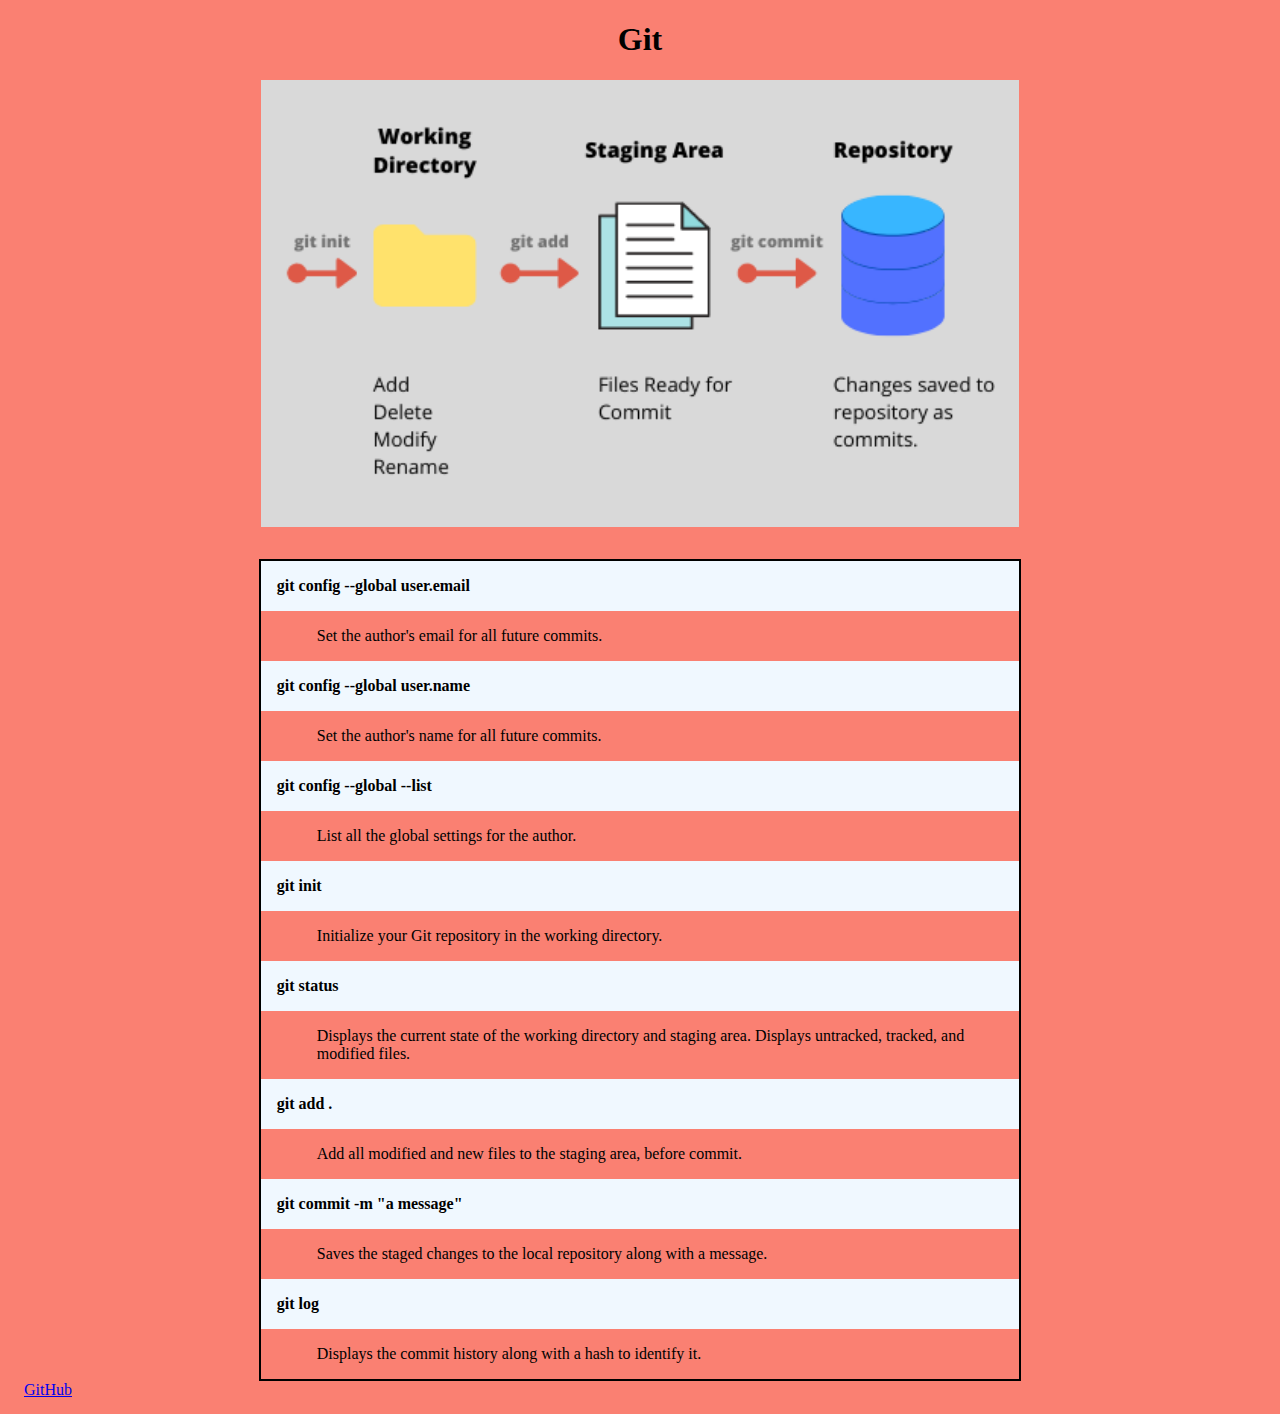
<file: GitAndGitHub/git.html>
<!DOCTYPE html>
<html lang="en">

<head>
  <meta charset="UTF-8" />
  <meta name="viewport" content="width=device-width, initial-scale=1.0" />
  <title>Git Introduction</title>
  <link rel="stylesheet" href="styles.css" />
</head>

<body>
  <h1>Git </h1>

  <img src="Images/gitcomponents.png" alt="Git Components" />

  <dl>

    <dt>git config --global user.email</dt>
    <dd>Set the author's email for all future commits.</dd>

    <dt>git config --global user.name</dt>
    <dd>Set the author's name for all future commits.</dd>

    <dt>git config --global --list</dt>
    <dd>List all the global settings for the author.</dd>


    <dt>git init</dt>
    <dd>Initialize your Git repository in the working directory.</dd>

    <dt>git status</dt>
    <dd>
      Displays the current state of the working directory and staging area.
      Displays untracked, tracked, and modified files.
    </dd>

    <dt>git add .</dt>
    <dd>
      Add all modified and new files to the staging area, before commit.
    </dd>

    <dt>git commit -m "a message"</dt>
    <dd>
      Saves the staged changes to the local repository along with a message.
    </dd>

    <dt>git log</dt>
    <dd>Displays the commit history along with a hash to identify it.</dd>
  </dl>

  <a href="github.html">GitHub</a>

</body>

</html>
</file>
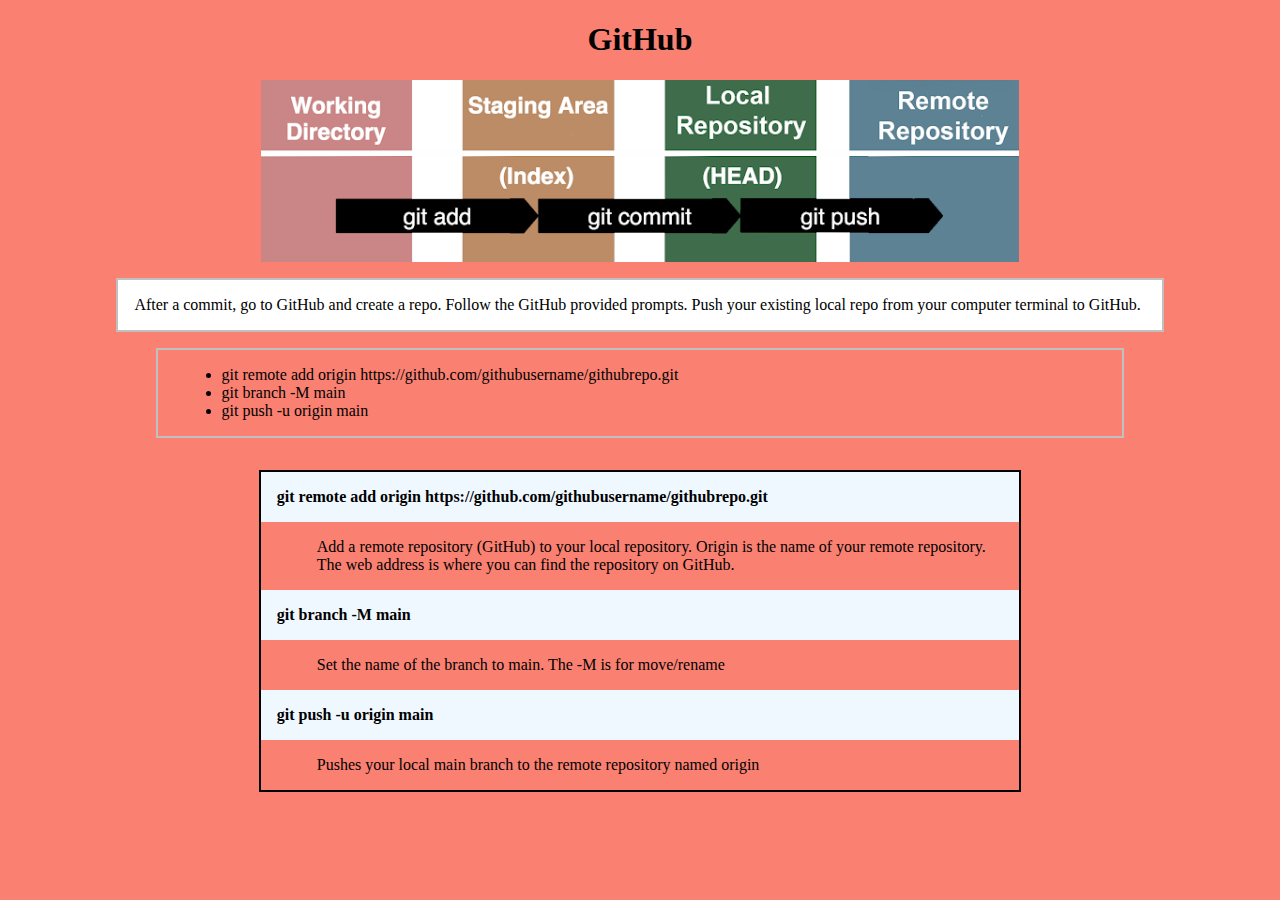
<file: GitAndGitHub/github.html>
<!DOCTYPE html>
<html lang="en">
<head>
    <meta charset="UTF-8">
    <meta name="viewport" content="width=device-width, initial-scale=1.0">
    <title>GitHub</title>
    <link rel="stylesheet" href="styles.css">
</head>
<body>
    <h1>GitHub</h1>
    <img src="Images/gitlocalremoteworkflow.png" alt="GitHub">
    <p>After a commit, go to GitHub and create a repo.
        Follow the GitHub provided prompts.
        Push your existing local repo from your computer terminal to GitHub.
    </p>

    <ul>
        <li>git remote add origin https://github.com/githubusername/githubrepo.git</li>
        <li>git branch -M main</li>
        <li>git push -u origin main</li>
    </ul>

    <dl>
        <dt>git remote add origin https://github.com/githubusername/githubrepo.git</dt>
        <dd>Add a remote repository (GitHub) to your local repository. Origin is the name of your remote repository. The web address is where you can find the repository on GitHub.</dd>
        
        <dt>git branch -M main</dt>
        <dd>Set the name of the branch to main. The -M is for move/rename</dd>

        <dt>git push -u origin main</dt>
        <dd>Pushes your local main branch to the remote repository named origin</dd>
    </dl>
</body>
</html>
</file>
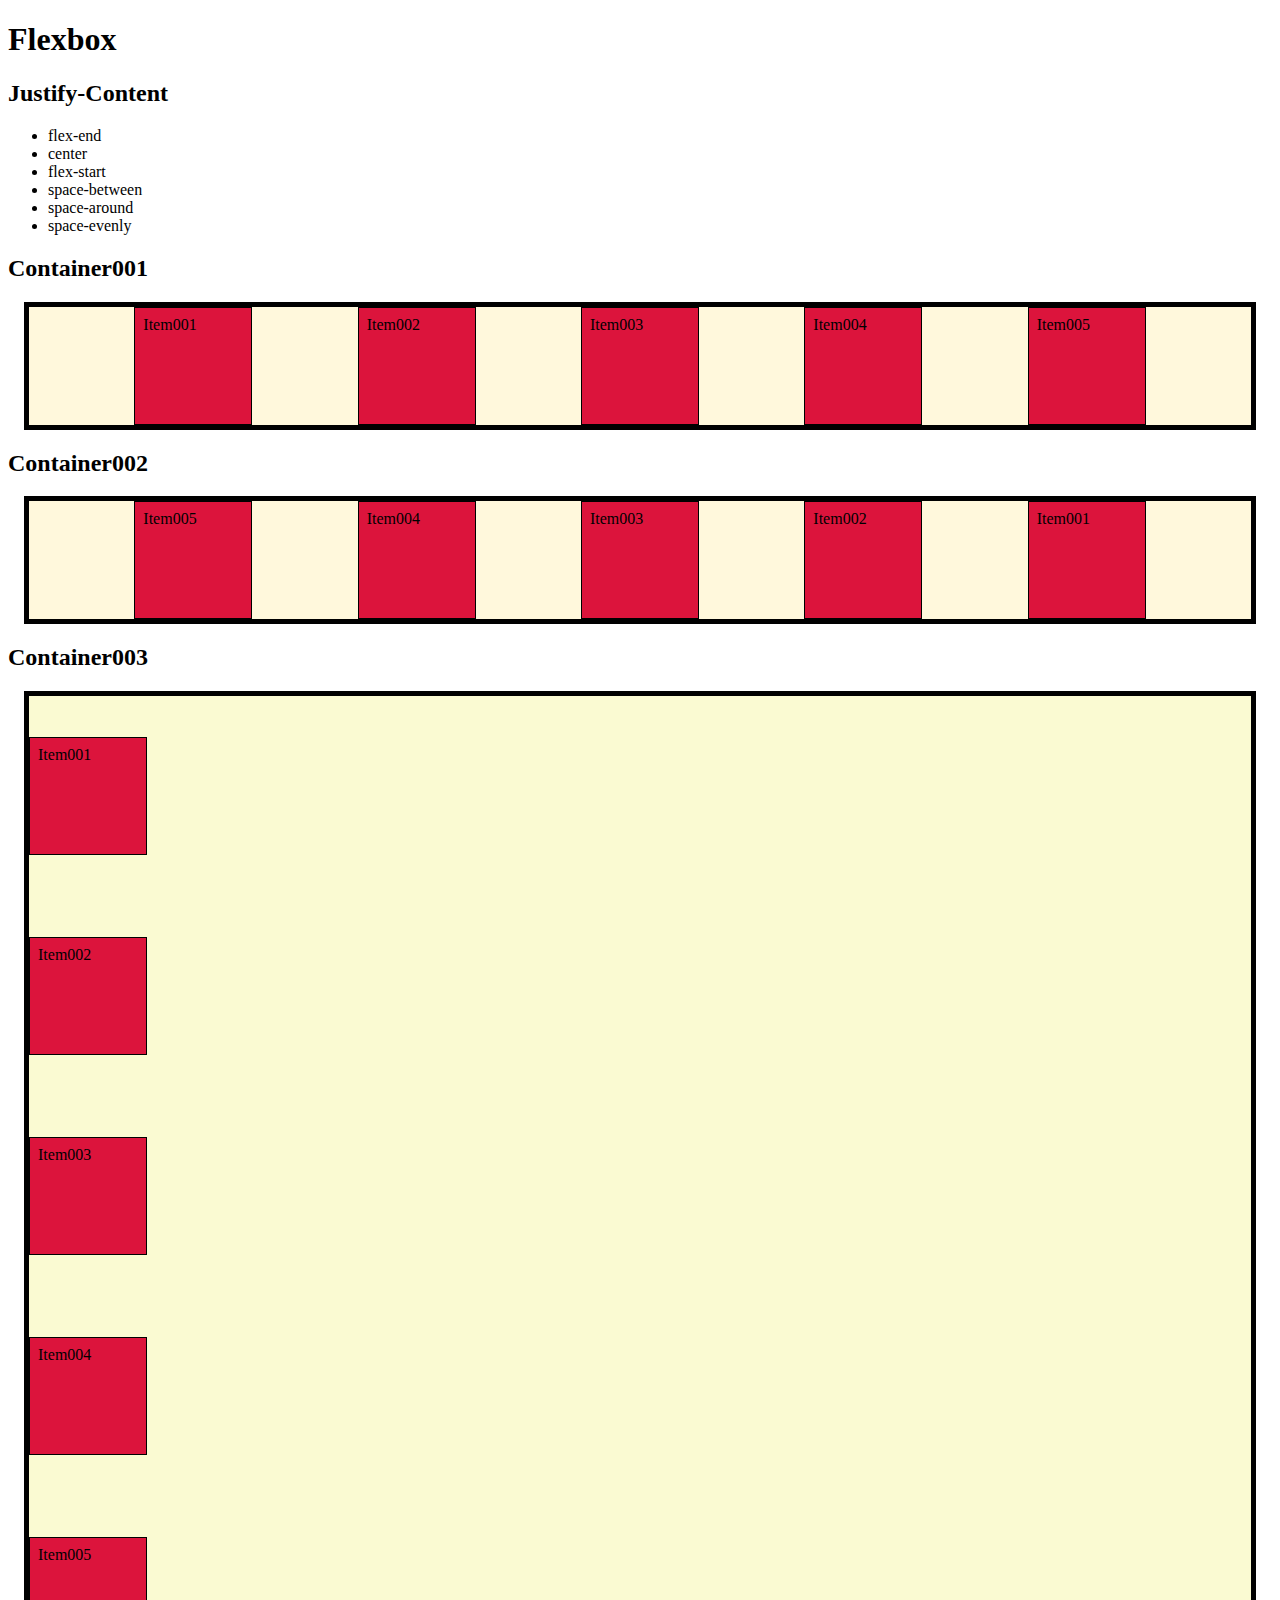
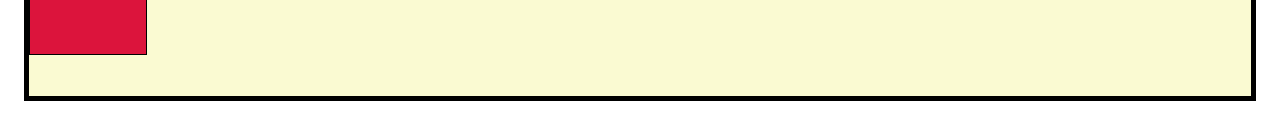
<file: Demos/Flexbox001/flexbox_justify_content.html>
<!DOCTYPE html>
<html lang="en">

<head>
    <meta charset="UTF-8">
    <meta name="viewport" content="width=device-width, initial-scale=1.0">
    <title>Flexbox Justify-Content</title>
    <style>
        #container001 {
            border: 5px solid black;
            background-color: cornsilk;
            margin: 1rem;
            display: flex;
            justify-content: flex-end;
            justify-content: center;
            justify-content: flex-start;
            justify-content: space-between;
            justify-content: space-around;
            justify-content: space-evenly;
        }

        #container002 {
            border: 5px solid black;
            background-color: cornsilk;
            margin: 1rem;
            display: flex;
            flex-direction: row-reverse;
            justify-content: space-evenly;
        }

        #container003 {
            border: 5px solid black;
            background-color: lightgoldenrodyellow;
            margin: 1rem;
            height: 1000px;
            flex-direction: row;
            display: flex;
            justify-content: space-evenly;
            flex-direction: column;
            justify-content: space-around;

        }

        .box {
            border: 1px solid black;
            background-color: crimson;
            width: 100px;
            height: 100px;
            padding: .5rem;
        }
    </style>
</head>

<body>
    <h1>Flexbox</h1>
    <h2>Justify-Content</h2>
    <ul>
        <li>flex-end</li>
        <li>center</li>
        <li>flex-start</li>
        <li>space-between</li>
        <li>space-around</li>
        <li>space-evenly</li>
    </ul>

    <h2>Container001</h2>
    <div id="container001">
        <div class="box">Item001</div>
        <div class="box">Item002</div>
        <div class="box">Item003</div>
        <div class="box">Item004</div>
        <div class="box">Item005</div>
    </div>
</body>

</html>
<h2>Container002</h2>
<div id="container002">
    <div class="box">Item001</div>
    <div class="box">Item002</div>
    <div class="box">Item003</div>
    <div class="box">Item004</div>
    <div class="box">Item005</div>
</div>
</body>

</html>
<h2>Container003</h2>
<div id="container003">
    <div class="box">Item001</div>
    <div class="box">Item002</div>
    <div class="box">Item003</div>
    <div class="box">Item004</div>
    <div class="box">Item005</div>
</div>
</body>

</html>
</file>
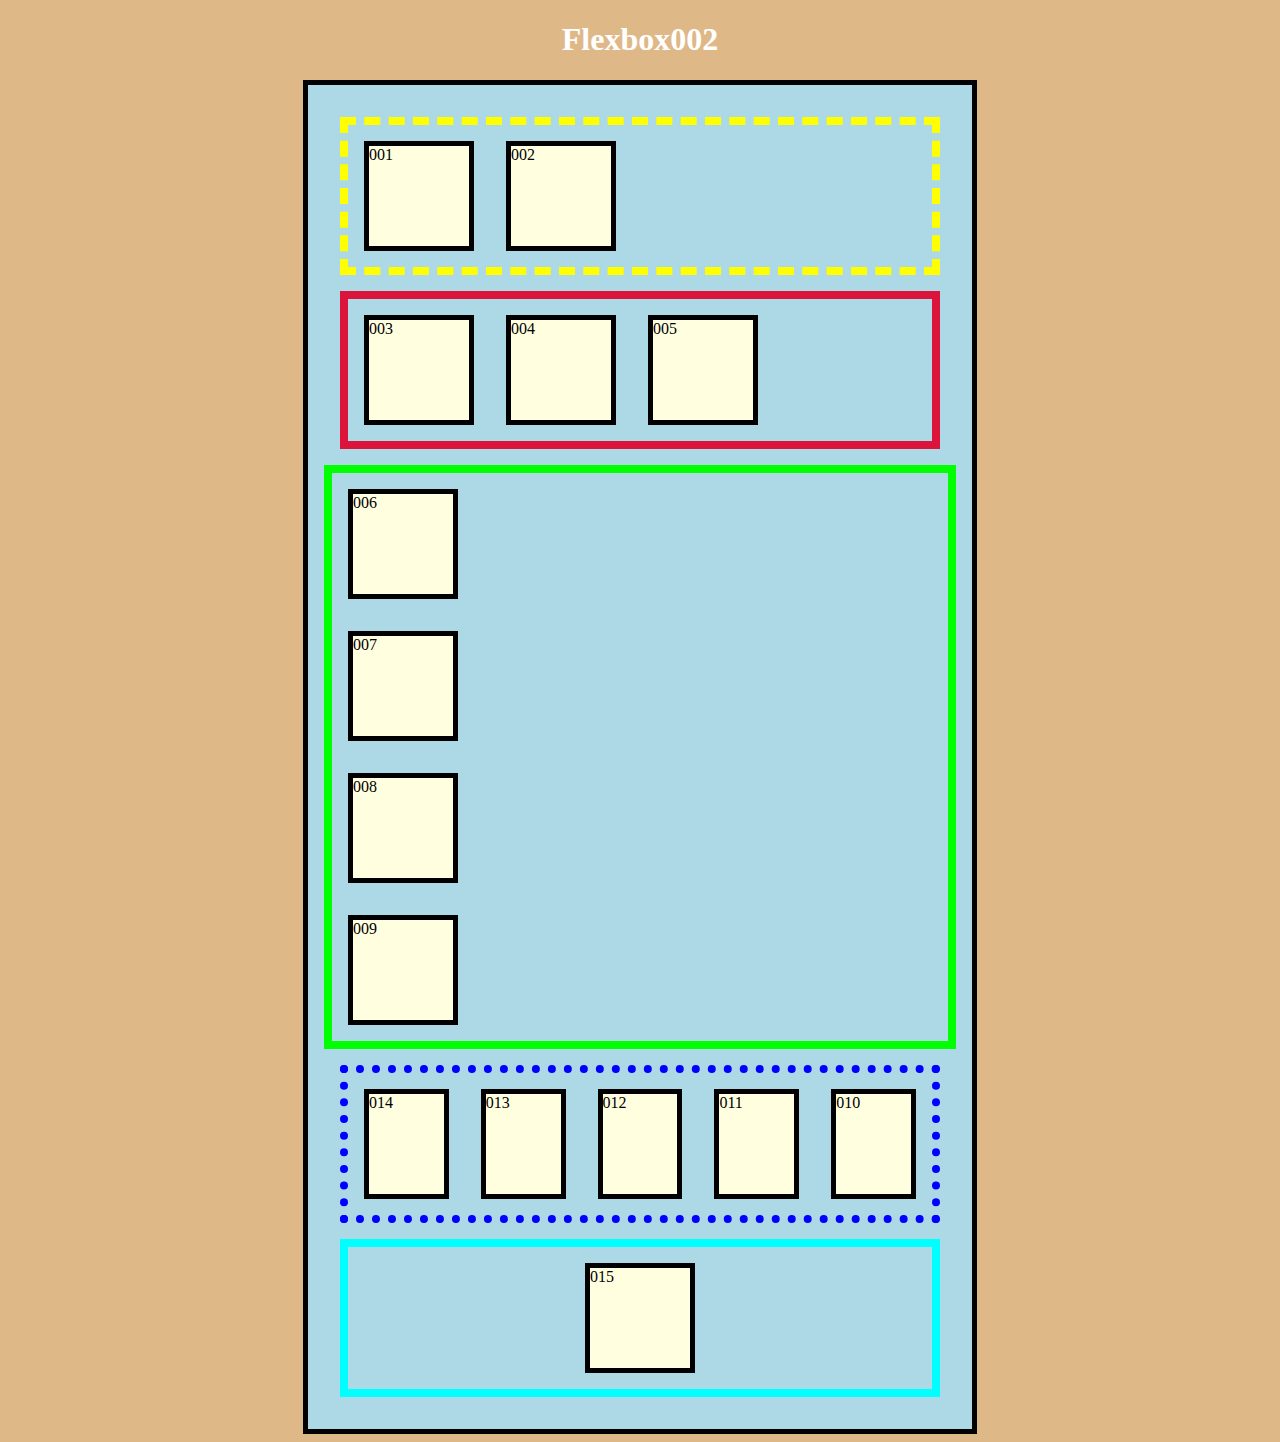
<file: Demos/Flexbox002/flexbox002.html>
<!DOCTYPE html>
<html lang="en">

<head>
    <meta charset="UTF-8">
    <meta name="viewport" content="width=device-width, initial-scale=1.0">
    <title>Flexbox002</title>
    <style>
        body {
            background-color: burlywood;
        }

        h1 {
            color: white;
            text-align: center;
        }

        #wrapper {
            border: 5px solid black;
            background-color: lightblue;
            width: 50%;
            min-width: 600px;
            margin: auto;
            padding: 1rem;
        }

        .box {
            height: 100px;
            width: 100px;
            background-color: lightyellow;
            border: 5px solid black;
            margin: 1rem;
        }

        #fb001 {
            border: 8px dashed yellow;
            margin: 1rem;
            display: flex;

        }

        #fb002 {
            border: 8px solid crimson;
            margin: 1rem;
             display: flex;

        }

        #fb003 {
            border: 8px solid lime;
             display: flex;
             flex-direction:column;

        }

        #fb004 {
            border: 8px dotted blue;
            margin: 1rem;
             display: flex;
             flex-direction:row-reverse;

        }

        #fb005 {
            border: 8px solid aqua;
            margin: 1rem;
             display: flex;
             justify-content: center;
        }
    </style>
</head>

<body>
    <h1>Flexbox002</h1>
    <div id="wrapper">

 <div id="fb001">
            <div class="box">001</div>
            <div class="box">002</div>
 </div>


       <div id="fb002">
            <div class="box">003</div>
            <div class="box">004</div>
            <div class="box">005</div>
       </div>



      <div id="fb003">
            <div class="box">006</div>
            <div class="box">007</div>
            <div class="box">008</div>
            <div class="box">009</div>
      </div>


       <div id="fb004">
            <div class="box">010</div>
            <div class="box">011</div>
            <div class="box">012</div>
            <div class="box">013</div>
            <div class="box">014</div>
       </div>


       <div id="fb005">
            <div class="box">015</div>
    
       </div>
    </div>
</body>

</html>
</file>
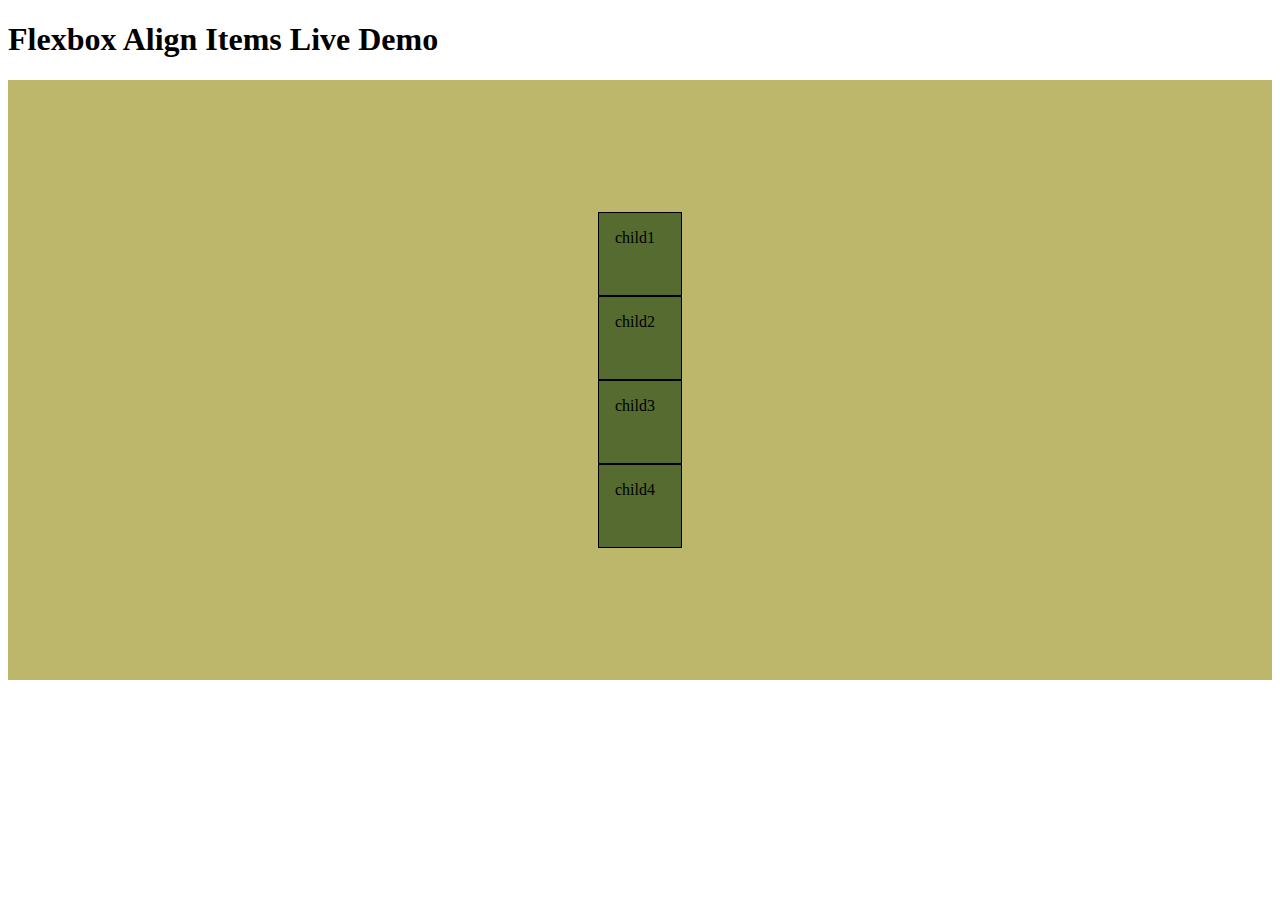
<file: Demos/FlexboxAlignItemsLiveDemo/flexbox_align_items_live_demo.html>
<!DOCTYPE html>
<html lang="en">

<head>
    <meta charset="UTF-8">
    <meta name="viewport" content="width=device-width, initial-scale=1.0">
    <title>Flexbox Align Items Live Demo</title>
    <style>
        #flexparent {
            width: 6 00px;
            height: 600px;
            background-color: darkkhaki;
            flex-direction: column;

            /* When flex direction is row */
            /* Justify-content is horizontal */
            /* Align-items is vertical  */
            display: flex;
            justify-content: center;
            align-items: center;
        }

        .flexchildren {
            height: 50px;
            width: 50px;
            background-color: darkolivegreen;
            border: 1px solid black;
            padding: 1rem;
        }
    </style>
</head>

<body>
    <h1>Flexbox Align Items Live Demo</h1>

    <div id="flexparent">
        <!-- div.flexchildren{child$}*4 -->

        <div class="flexchildren">child1</div>
        <div class="flexchildren">child2</div>
        <div class="flexchildren">child3</div>
        <div class="flexchildren">child4</div>
    </div>
</body>

</html>
</file>
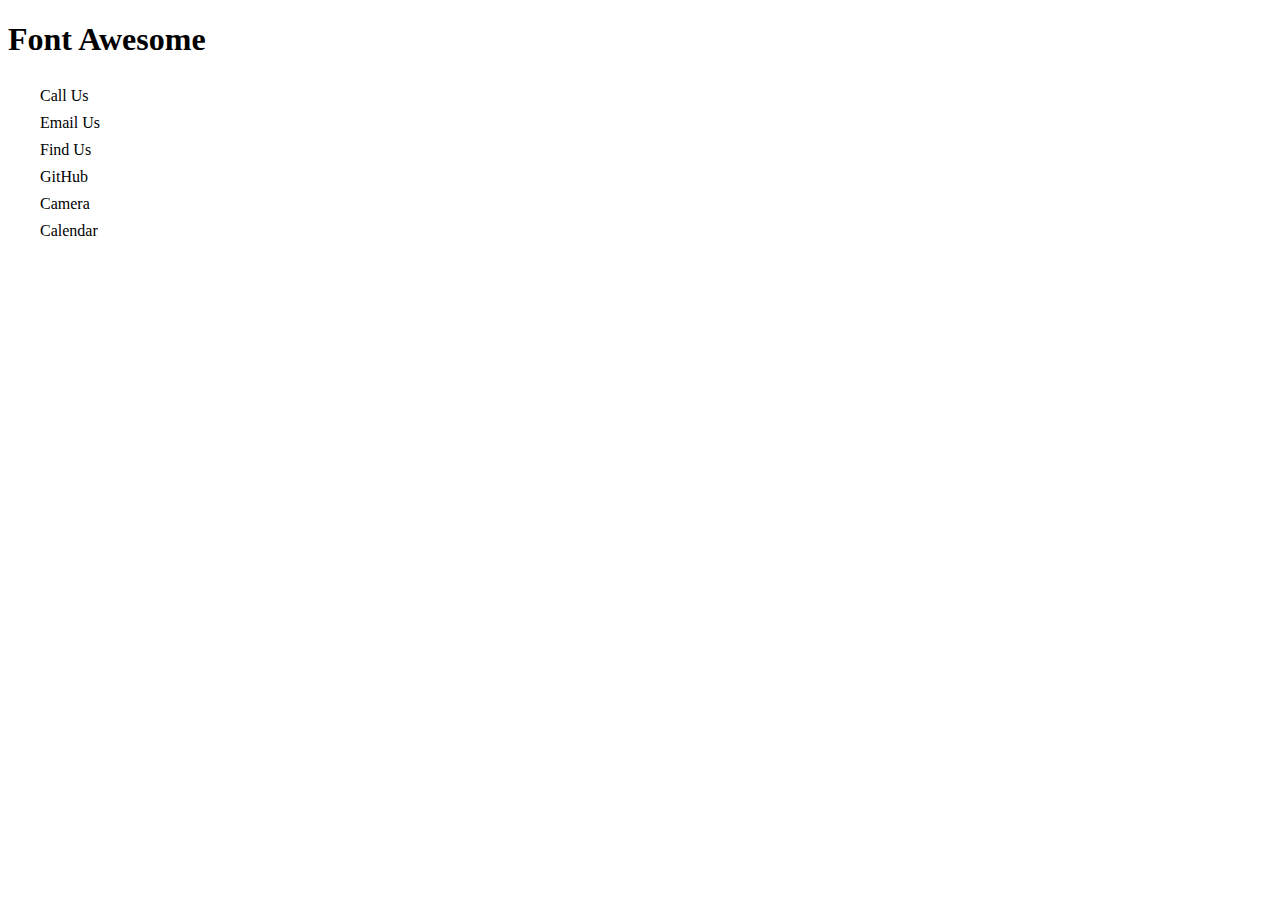
<file: Demos/FontAwesome/fontawesome.html>
<!DOCTYPE html>
<html lang="en">
<head>
    <meta charset="UTF-8">
    <meta name="viewport" content="width=device-width, initial-scale=1.0">
    <title>Font Awesome</title>

    <link rel="stylesheet" href="https://cdnjs.cloudflare.com/ajax/libs/font-awesome/6.5.0/css/all.min.css" integrity="sha512-Avb2QiuDEEvB4bZJYdft2mNjVShBftLdPG8FJ0V7irTLQ8Uo0qcPxh4Plq7G5tGm0rU+1SPhVotteLpBERwTkw==" 
    crossorigin="anonymous" referrerpolicy="no-referrer" />

    <style>
        i
        {
            color: coral;
            font-size: 1.5rem;
            margin: 1rem;
            transition: all 2s;
        }

        i:hover
        {
            color: crimson;
            transform: rotate(-360deg);
        }
    </style>
</head>
<body>
    <h1>Font Awesome</h1>

   <i class="fa-solid fa-phone"></i> Call Us<br>
    <i class="fa-solid fa-envelope"></i> Email Us <br>
    <i class="fa-solid fa-location-dot"></i> Find Us <br>
    <i class="fa-brands fa-github"></i> GitHub <br>
    <i class="fa-solid fa-camera"></i> Camera <br>
   <i class="fa-solid fa-calendar-days"></i> Calendar <br>
</body>
</html>
</file>
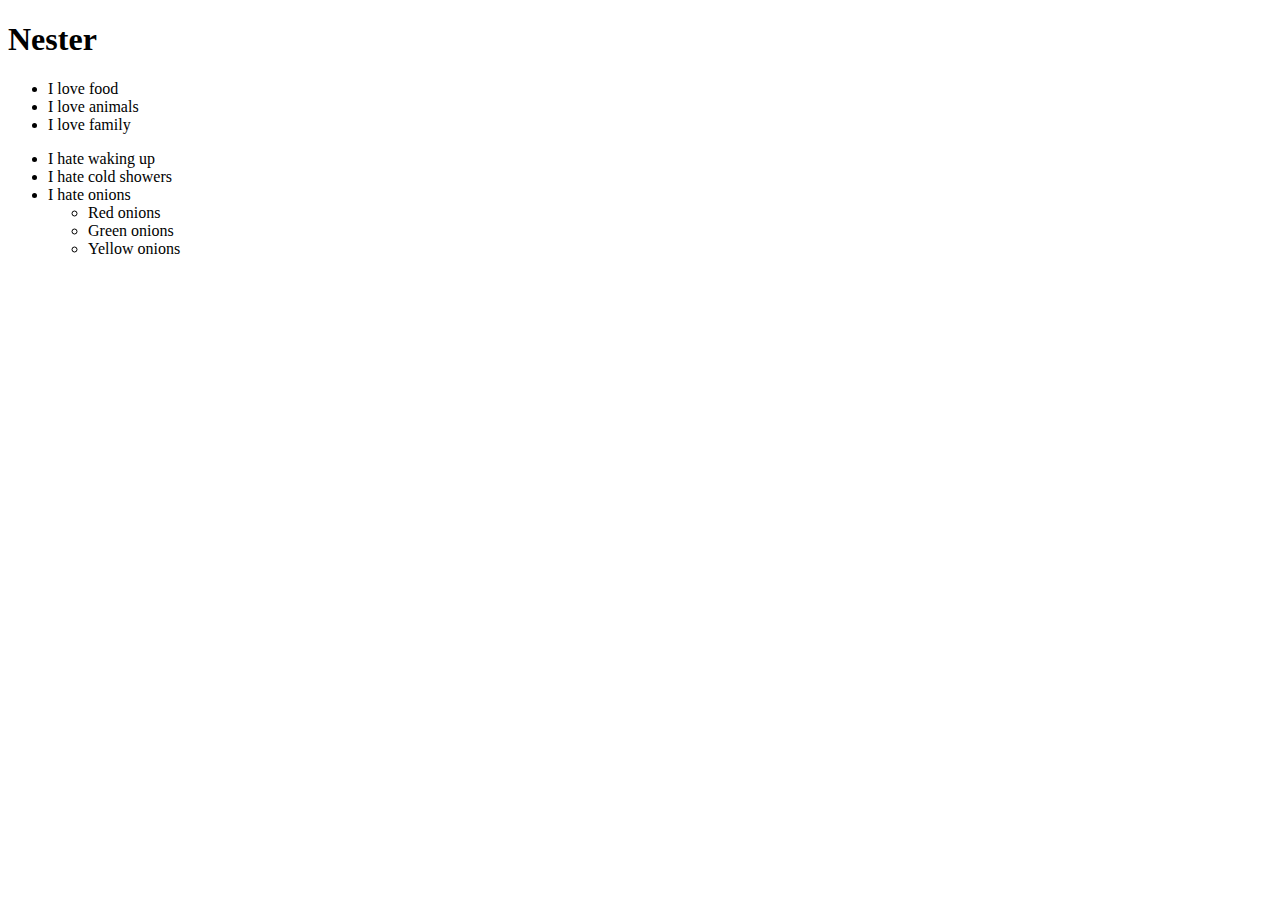
<file: Demos/Nester/nester.html>
<!DOCTYPE html>
<html lang="en">

<head>
    <meta charset="UTF-8">
    <meta name="viewport" content="width=device-width, initial-scale=1.0">
    <title>Nester</title>
</head>

<body>
    <h1>Nester</h1>
    <div>
        <nav>
            <ul>
                <li>I love food</li>
                <li>I love animals</li>
                <li>I love family</li>
            </ul>
        </nav>
    </div>

    <div>
        <nav>
            <ul>
                <li>I hate waking up</li>
                <li>I hate cold showers</li>
                <li>I hate onions</li>
                <ul>
                    <li>Red onions</li>
                    <li>Green onions</li>
                    <li>Yellow onions</li>
                </ul>
            </ul>
        </nav>
    </div>
</body>

</html>
</file>
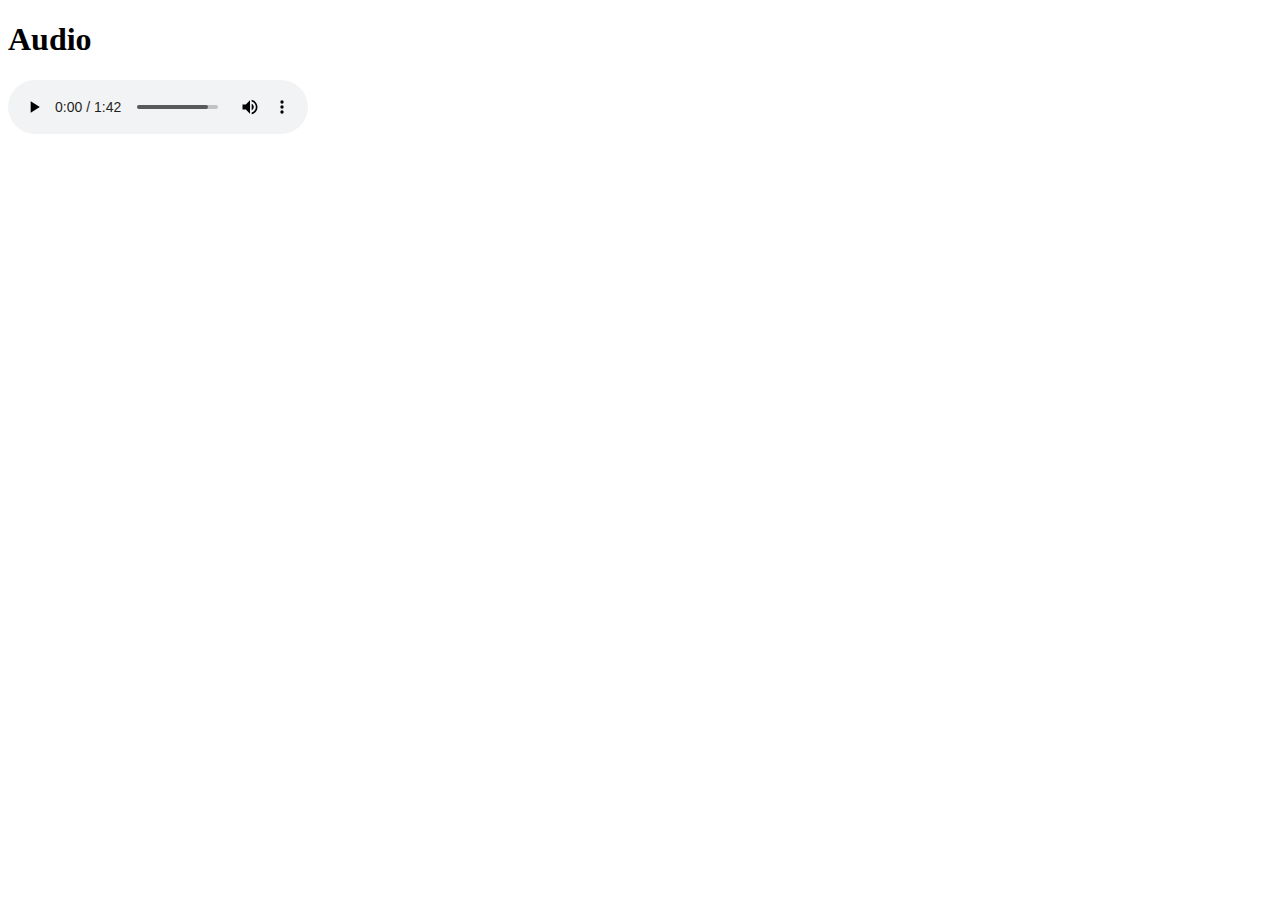
<file: Demos/SonuAudio/audio.html>
<!DOCTYPE html>
<html lang="en">
<head>
    <meta charset="UTF-8">
    <meta name="viewport" content="width=device-width, initial-scale=1.0">
    <title>Audio</title>
</head>
<body>
    <h1>Audio</h1>
    <audio src="Audio/Coding in 308.mp3" controls loop ></audio>

    <!-- more robust -->
     
     <!-- <audio controls>
        <source src="filename.mp3" type="audio/mpeg">
        <source src="filename.ogg" type="audio/ogg">
     </audio> -->
</body>

</html>
</file>
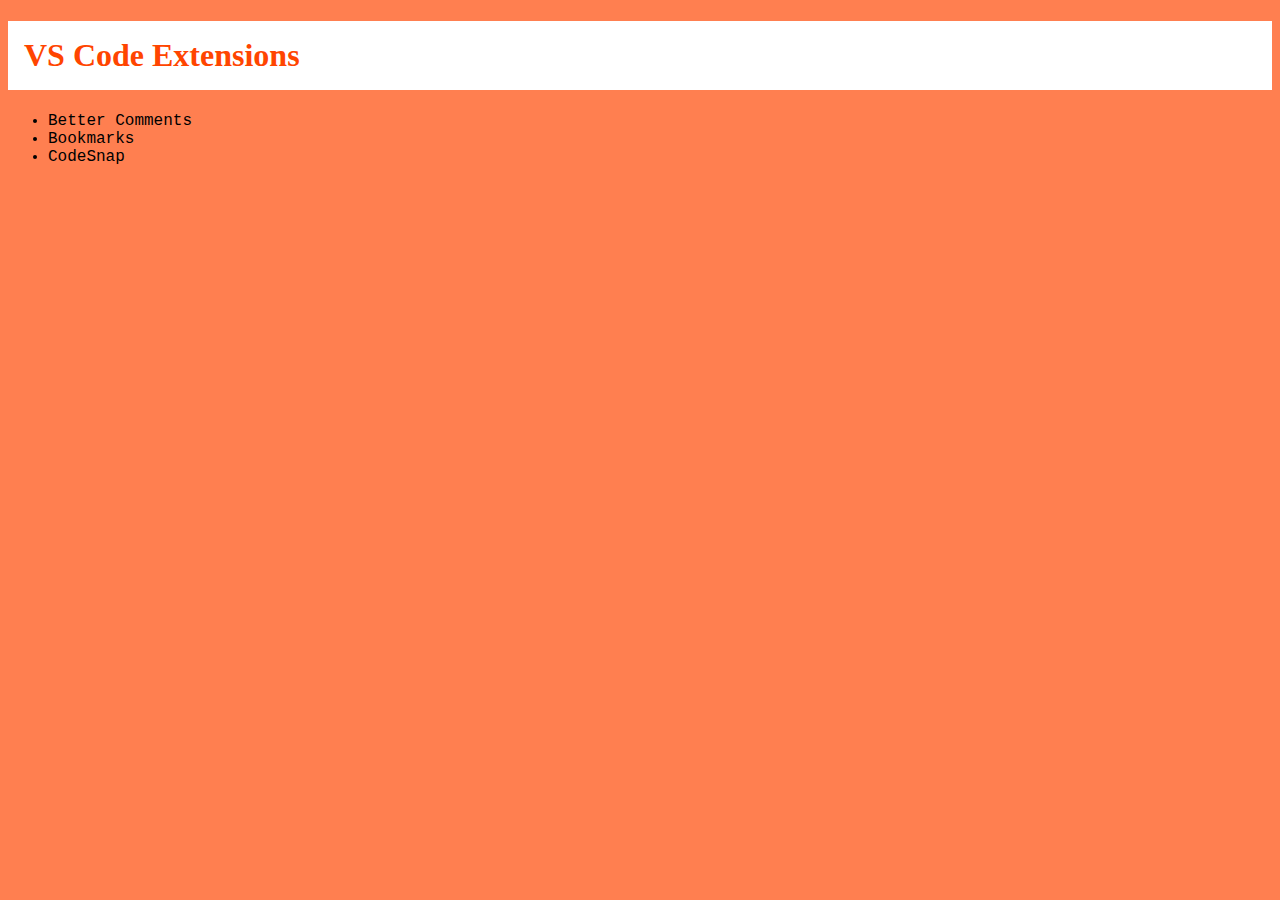
<file: Demos/VSCodeExtension/vscodeextension.html>
<!DOCTYPE html>
<html lang="en">
<head>
    <meta charset="UTF-8">
    <meta name="viewport" content="width=device-width, initial-scale=1.0">
    <title>VS Code Extensions</title>

    <!-- This is an HTML comment -->
     <!-- ? This is a question comment -->
      <!-- ! This is an alert comment -->
       <!-- TODO This is a todo comment -->
        <!-- * This is just another regular comment -->
    <link rel="stylesheet" href="styles.css">
</head>
<body>
    <h1>VS Code Extensions</h1>
    <ul>
        <li>Better Comments</li>
        <li>Bookmarks</li>
        <li>CodeSnap</li>
    </ul>

    <script src="script.js"></script>
</body>
</html>
</file>
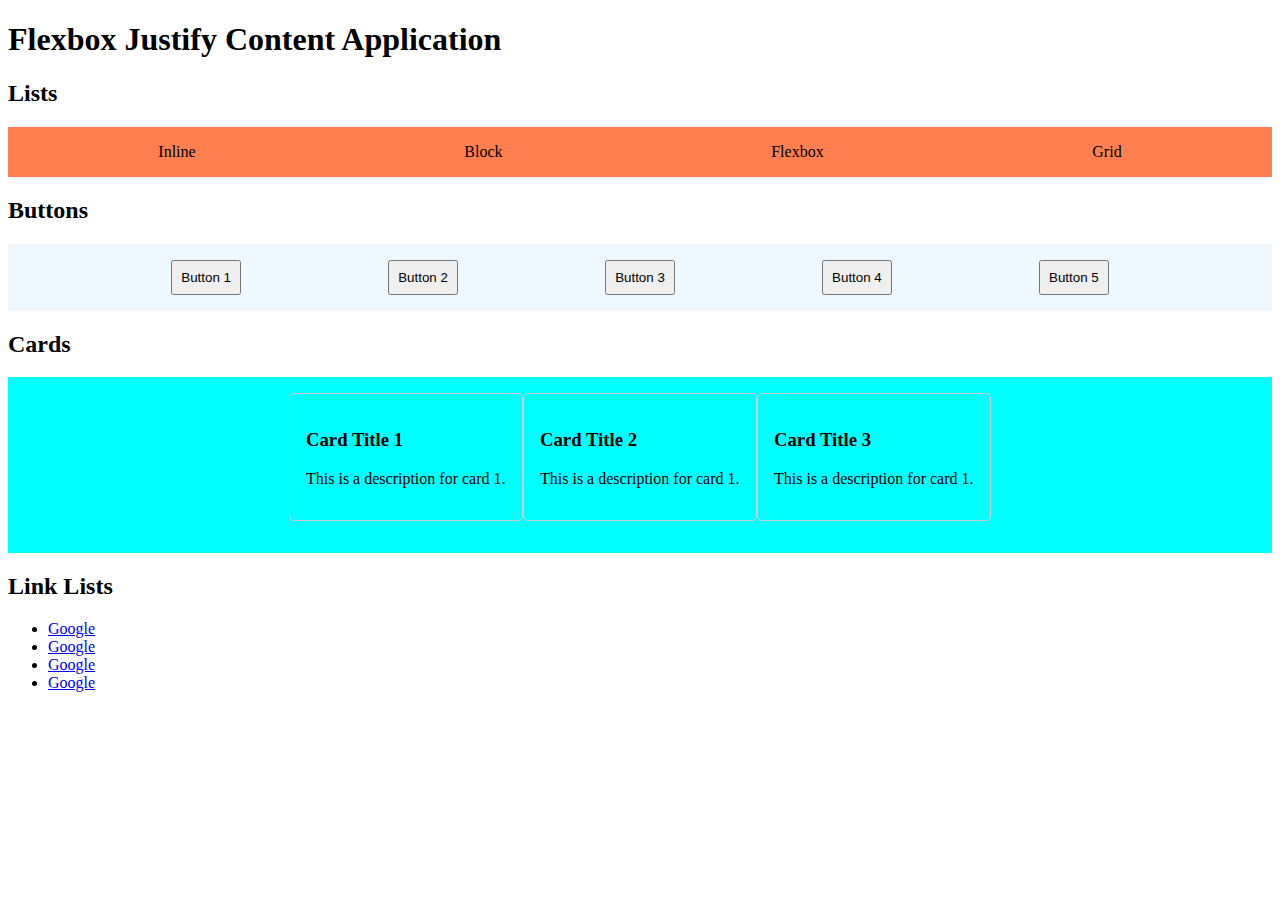
<file: Semester2/FlexboxJC2/flexboxjc2.html>
<!DOCTYPE html>
<html lang="en">

<head>
    <meta charset="UTF-8">
    <meta name="viewport" content="width=device-width, initial-scale=1.0">
    <title>Flexbox Justify Content Application</title>
    <style>
        /* ul#list {
            border: 1px solid black;
            padding: 1rem;
            display: flex;
            justify-content: space-evenly;
            list-style-type: none;
            width: 50%;
            margin: auto;
        } */
    </style>

    <style>
        button {
            padding: .5rem;
        }

        .card {
            border: 1px solid #ccc;
            width: 200px;
            padding: 1rem;
            margin-bottom: 1rem;
            border-radius: 5px;
        }

        ul#list {
            background-color: coral;
            display: block;
            list-style-type: none;
            padding: 1rem;
            display: flex;
            justify-content: space-around;
        }

        #fbbuttons {
            background-color: aliceblue;
            padding: 1rem;
            display: flex;
            justify-content: space-evenly;
        }

        div#cards {
            background-color: aqua;
            padding: 1rem;
            display: flex;
            justify-content: center;
        }
    </style>
</head>

<body>
    <h1>Flexbox Justify Content Application</h1>

    <h2>Lists</h2>
    <ul id="list">
        <li>Inline</li>
        <li>Block</li>
        <li>Flexbox</li>
        <li>Grid</li>
    </ul>

    <h2>Buttons</h2>
    <div id="fbbuttons">
        <button type="button">Button 1</button>
        <button type="button">Button 2</button>
        <button type="button">Button 3</button>
        <button type="button">Button 4</button>
        <button type="button">Button 5</button>
    </div>

    <h2>Cards</h2>

    <div id="cards">
        <div class="card">
            <h3>Card Title 1</h3>
            <p>This is a description for card 1.</p>
        </div>

        <div class="card">
            <h3>Card Title 2</h3>
            <p>This is a description for card 1.</p>
        </div>

        <div class="card">
            <h3>Card Title 3</h3>
            <p>This is a description for card 1.</p>
        </div>
    </div>

    <h2>Link Lists</h2>
    <ul>
        <li><a href="https://google.com">Google</a></li>
        <li><a href="https://google.com">Google</a></li>
        <li><a href="https://google.com">Google</a></li>
        <li><a href="https://google.com">Google</a></li>
    </ul>
</body>

</html>
</file>
<file: GitAndGitHub/styles.css>
body {
    background-color:salmon;
}

h1 {
    text-align: center;

}

h2 {
    text-align: center;
}


img {
    display: block;
    margin: 0 auto;
    width: 60%;
}

dl {
    width: 60%;
    margin: auto;
    border: 2px solid black;
    margin-top: 2rem;
}

dt {
    background-color: aliceblue;
    padding: 1rem;
    font-weight: bold;
}

dd {
    padding: 1rem;
}

dd
{
    padding: 1rem;
}

p
{
    width: 80%;
    background-color: white;
    margin: 1rem auto;
    padding: 1rem;
    border: 2px solid silver;
}

ul
{
    width: 70%;
    margin: 0 auto;
    padding: 1rem;
    border: 2px solid silver;
    padding-left: 4rem;
}

a
{
    display: auto;
    margin: auto;
    text-align: center;
    padding: 1rem;
}
</file>
<file: Demos/VSCodeExtension/styles.css>
/* This is a CSS comment */
/* ? This is a question comment */
/* ! This is a alert comment */
/* TODO a todo comment */
/* * this is a regular comment (different green) */

body
{
    background-color: coral;
}
h1
{
    color: orangered;
    background-color: white;
    padding: 1rem;
}
ul
{
    font-family: 'Courier New', Courier, monospace;
}
</file>
